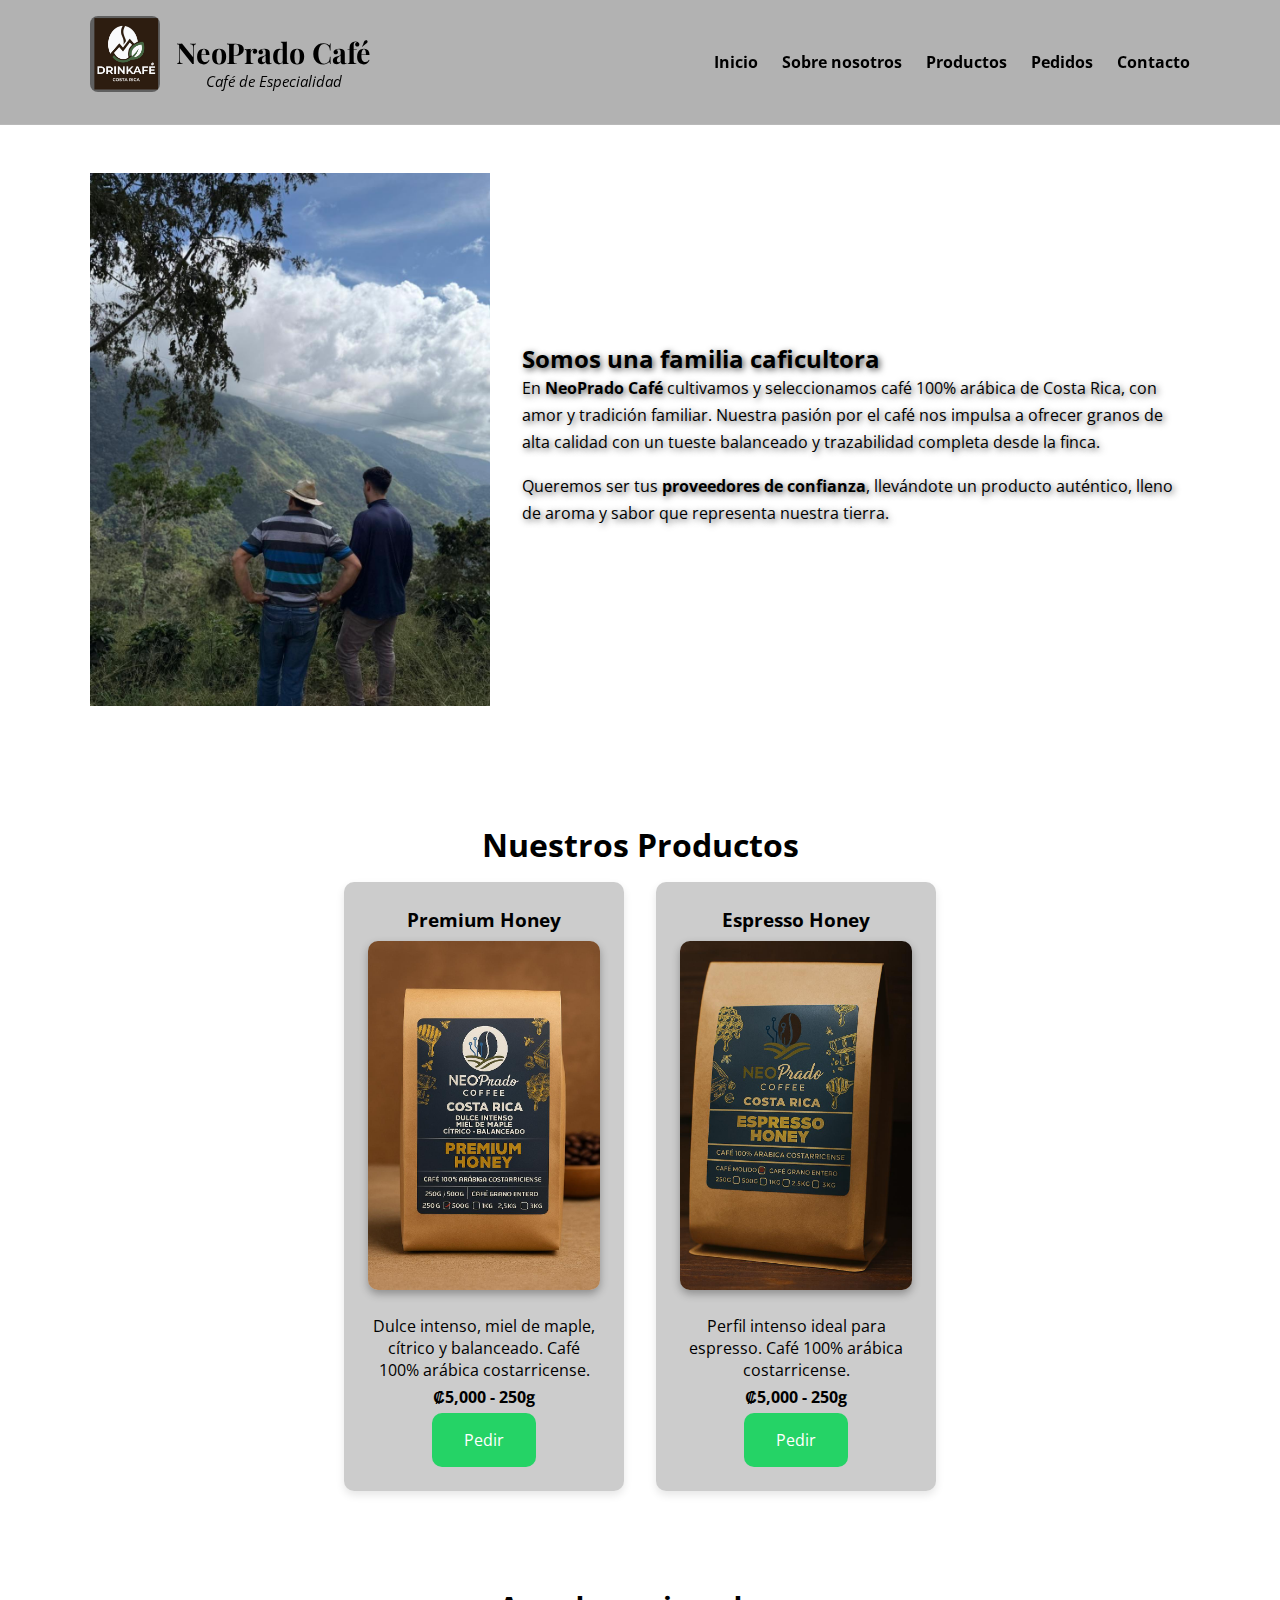
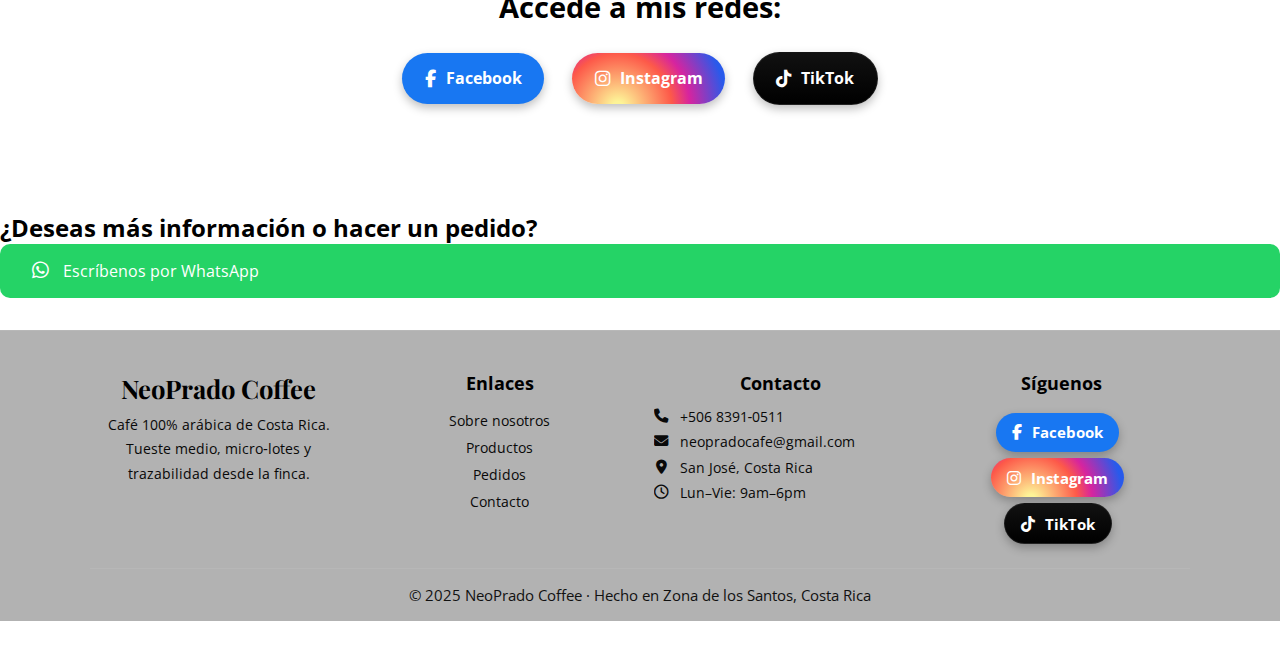
<file: index.html>
<!DOCTYPE html>
<html lang="es">
<head>
  <meta charset="UTF-8">
  <meta name="viewport" content="width=device-width, initial-scale=1">
  <title>NeoPrado Café</title>
  <link rel="stylesheet" href="./styles/style.css">
  <!-- Iconos de redes sociales -->
  <link rel="stylesheet" href="https://cdnjs.cloudflare.com/ajax/libs/font-awesome/6.4.0/css/all.min.css">
</head>
<script>
  window.addEventListener('scroll', function() {
    const header = document.querySelector('.site-header');
    if (window.scrollY > 50) {
      header.classList.add('scrolled');
    } else {
      header.classList.remove('scrolled');
    }
  });
</script>


<body>

<header class="site-header">
  <div class="header-container">
    <!-- Logo y marca -->
    <div class="header-logo">
      <img src="./assets/logo.jpg" alt="Logo NeoPrado Café" class="logo">
      <div class="header-text">
        <h1>NeoPrado Café</h1>
        <p class="slogan">Café de Especialidad</p>
      </div>
    </div>

    <!-- Menú de navegación -->
    <nav class="header-nav">
      <ul>
        <li><a href="index.html">Inicio</a></li>
       <li><a href="./styles/about.html">Sobre nosotros</a></li>
        <li><a href="./styles/products.html">Productos</a></li>
        <li><a href="#whatsapp">Pedidos</a></li>
        <li><a href="#contacto">Contacto</a></li>
      </ul>
    </nav>
  </div>
</header>

<section class="hero">
  <div class="hero-container">
    <!-- Imagen -->
    <div class="hero-img">
      <img src="./assets/imagen-inicio.jpg" alt="NeoPrado Café - Inicio">
    </div>

    <!-- Texto -->
    <div class="hero-text">
      <h2>Somos una familia caficultora</h2>
      <p>
        En <strong>NeoPrado Café</strong> cultivamos y seleccionamos café 100% arábica de Costa Rica, 
        con amor y tradición familiar. Nuestra pasión por el café nos impulsa a ofrecer 
        granos de alta calidad con un tueste balanceado y trazabilidad completa desde la finca.
      </p>
      <p>
        Queremos ser tus <strong>proveedores de confianza</strong>, llevándote un producto auténtico, 
        lleno de aroma y sabor que representa nuestra tierra.
      </p>
    </div>
  </div>
</section>

<!-- SECCIÓN DE PRODUCTOS CON IMÁGENES -->
<section class="products" id="products">
  <h2>Nuestros Productos</h2>

  <div class="product-list">
    <article class="product">
      <h3>Premium Honey</h3>
      <img src="./assets/imag1.jpg" alt="Café Premium Honey" class="product-img">
      <p>Dulce intenso, miel de maple, cítrico y balanceado. Café 100% arábica costarricense.</p>
      <p><strong>₡5,000 - 250g</strong></p>
      <a href="https://wa.me/50683910511?text=Quiero%20comprar%20Premium%20Honey%20250g" class="whatsapp-btn">Pedir</a>
    </article>

    <article class="product">
      <h3>Espresso Honey</h3>
      <img src="./assets/imag2.jpg" alt="Café Espresso Honey" class="product-img">
      <p>Perfil intenso ideal para espresso. Café 100% arábica costarricense.</p>
      <p><strong>₡5,000 - 250g</strong></p>
      <a href="https://wa.me/50683910511?text=Quiero%20comprar%20Espresso%20Honey%20250g" class="whatsapp-btn">Pedir</a>
    </article>
  </div>
</section>


<!-- En tu <head> añade este link para los iconos -->
<link rel="stylesheet" href="https://cdnjs.cloudflare.com/ajax/libs/font-awesome/6.5.0/css/all.min.css">

<div class="presentacion__enlaces">
    <h2 class="presentacion__enlaces_subtitulo">Accede a mis redes:</h2>
    <a class="presentacion__enlaces__link is-facebook" href="https://www.facebook.com/Neoprado_Coffee" target="_blank">
        <i class="fab fa-facebook-f"></i> Facebook
    </a>
    <a class="presentacion__enlaces__link is-instagram" href="https://www.instagram.com/neopradocoffee" target="_blank">
        <i class="fab fa-instagram"></i> Instagram
    </a>
    <a class="presentacion__enlaces__link is-tiktok" href="https://www.tiktok.com/@neopradocaf" target="_blank">
        <i class="fab fa-tiktok"></i> TikTok
    </a>
</div>


    <!-- BOTÓN WHATSAPP -->
    <section class="whatsapp" id="whatsapp"></section>
      <h2>¿Deseas más información o hacer un pedido?</h2>
      <a href="https://wa.me/50683910511" target="_blank" class="whatsapp-btn">
        <i class="fab fa-whatsapp"></i> Escríbenos por WhatsApp
      </a>
    </section>
  </main>

</body>
<footer class="site-footer">
  <div class="footer-grid">
    <!-- Marca -->
    <div class="footer-col">
      <h3 class="footer-title">NeoPrado Coffee</h3>
      <p>Café 100% arábica de Costa Rica. Tueste medio, micro‑lotes y trazabilidad desde la finca.</p>
    </div>

<!-- Enlaces rápidos (INDEX.HTML en la raíz) -->
<div class="footer-col">
  <h4 class="footer-title-sm">Enlaces</h4>
  <ul class="footer-links">
    <li><a class="footer-link" href="styles/about.html">Sobre nosotros</a></li>
    <li><a class="footer-link" href="#products">Productos</a></li>
    <li><a class="footer-link" href="#whatsapp">Pedidos</a></li>
    <li><a class="footer-link" href="#contacto">Contacto</a></li>
  </ul>
</div>


    <!-- Contacto -->
    <div class="footer-col" id="contacto">
      <h4 class="footer-title-sm">Contacto</h4>
      <ul class="footer-contact">
        <li><i class="fa-solid fa-phone"></i> +506 8391‑0511</li>
        <li><i class="fa-solid fa-envelope"></i> neopradocafe@gmail.com</li>
        <li><i class="fa-solid fa-location-dot"></i> San José, Costa Rica</li>
        <li><i class="fa-regular fa-clock"></i> Lun–Vie: 9am–6pm</li>
      </ul>
    </div>

    <!-- Redes -->
    <div class="footer-col">
      <h4 class="footer-title-sm">Síguenos</h4>
      <div class="footer-social">
        <a class="presentacion__enlaces__link is-facebook" href="https://www.facebook.com/NeopradoCoffee" target="_blank">
          <i class="fab fa-facebook-f"></i> Facebook
        </a>
        <a class="presentacion__enlaces__link is-instagram" href="https://www.instagram.com/neopradocoffee" target="_blank">
          <i class="fab fa-instagram"></i> Instagram
        </a>
        <a class="presentacion__enlaces__link is-tiktok" href="https://www.tiktok.com/@neopradocaf%C3%A9" target="_blank">
          <i class="fab fa-tiktok"></i> TikTok
        </a>
      </div>
    </div>
  </div>

  <div class="footer-bottom">
    <span>© 2025 NeoPrado Coffee · Hecho en Zona de los Santos, Costa Rica</span>
  </div>
</footer>
</html>
</file>
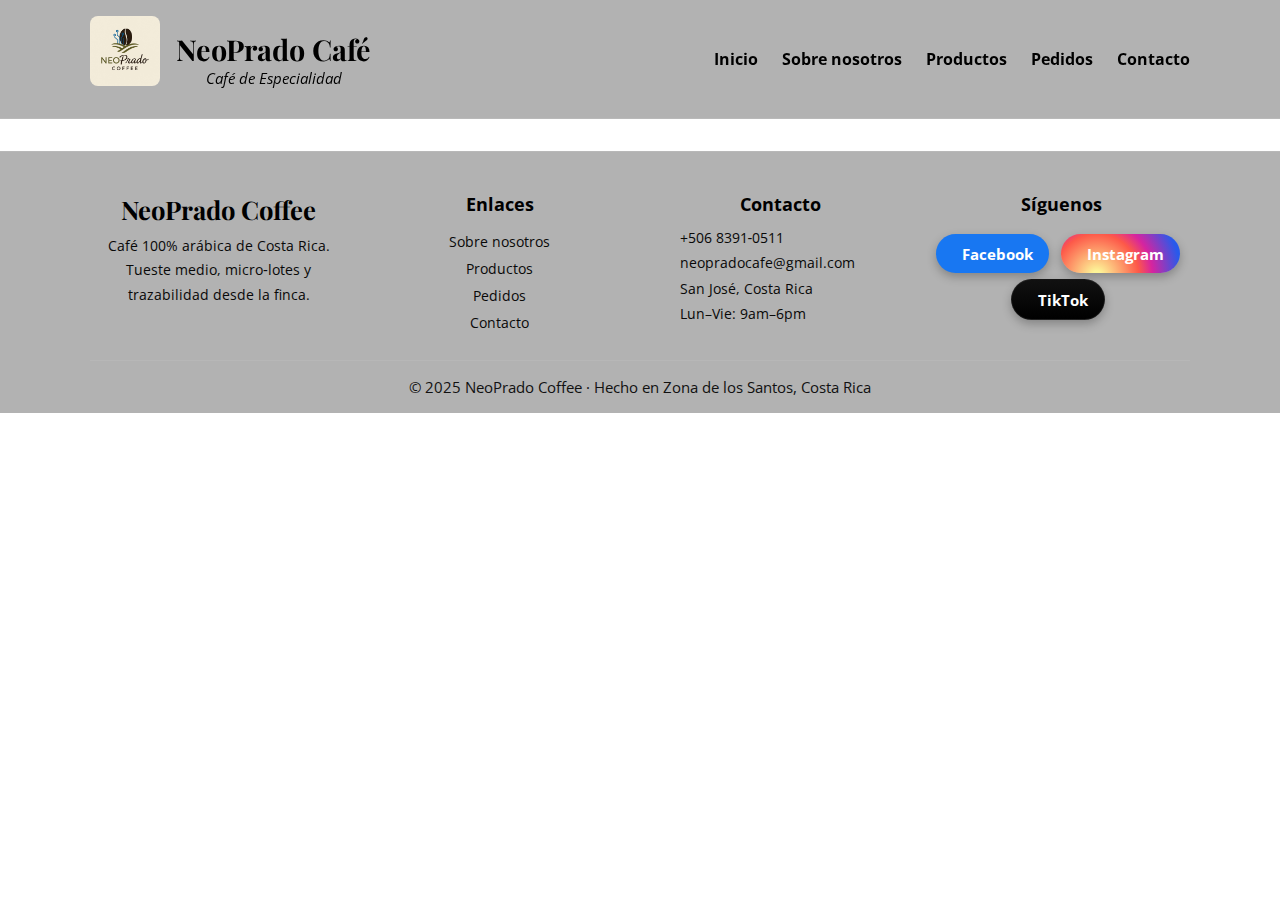
<file: about.html>
<!DOCTYPE html>
<html lang="es-mx">
<head>
    <meta charset="UTF-8">
    <meta name="viewport" content="width=device-width, initial-scale=1.0">
    <title>Sobre nosotros</title>
  <link rel="stylesheet" href="./styles/style.css"> 
</head>
<body>
    <header class="site-header">
  <div class="header-container">
    <!-- Logo y marca -->
    <div class="header-logo">
      <img src="logo.jpg" alt="Logo NeoPrado Café" class="logo">
      <div class="header-text">
        <h1>NeoPrado Café</h1>
        <p class="slogan">Café de Especialidad</p>
      </div>
    </div>

    <!-- Menú de navegación -->
    <nav class="header-nav">
      <ul>
        <li><a href="index.html">Inicio</a></li>
       <li><a href="./styles/about.html">Sobre nosotros</a></li>
        <li><a href="#products">Productos</a></li>
        <li><a href="#whatsapp">Pedidos</a></li>
        <li><a href="#contacto">Contacto</a></li>
      </ul>
    </nav>
  </div>
</header>
    
</body>
<footer class="site-footer">
  <div class="footer-grid">
    <!-- Marca -->
    <div class="footer-col">
      <h3 class="footer-title">NeoPrado Coffee</h3>
      <p>Café 100% arábica de Costa Rica. Tueste medio, micro‑lotes y trazabilidad desde la finca.</p>
    </div>

    <!-- Enlaces rápidos -->
    <div class="footer-col">
      <h4 class="footer-title-sm">Enlaces</h4>
      <ul class="footer-links">
        <li><a class="footer-link" href="#about">Sobre nosotros</a></li>
        <li><a class="footer-link" href="#products">Productos</a></li>
        <li><a class="footer-link" href="#whatsapp">Pedidos</a></li>
        <li><a class="footer-link" href="#contacto">Contacto</a></li>
      </ul>
    </div>

    <!-- Contacto -->
    <div class="footer-col" id="contacto">
      <h4 class="footer-title-sm">Contacto</h4>
      <ul class="footer-contact">
        <li><i class="fa-solid fa-phone"></i> +506 8391‑0511</li>
        <li><i class="fa-solid fa-envelope"></i> neopradocafe@gmail.com</li>
        <li><i class="fa-solid fa-location-dot"></i> San José, Costa Rica</li>
        <li><i class="fa-regular fa-clock"></i> Lun–Vie: 9am–6pm</li>
      </ul>
    </div>

    <!-- Redes -->
    <div class="footer-col">
      <h4 class="footer-title-sm">Síguenos</h4>
      <div class="footer-social">
        <a class="presentacion__enlaces__link is-facebook" href="https://www.facebook.com/NeopradoCoffee" target="_blank">
          <i class="fab fa-facebook-f"></i> Facebook
        </a>
        <a class="presentacion__enlaces__link is-instagram" href="https://www.instagram.com/neopradocoffee" target="_blank">
          <i class="fab fa-instagram"></i> Instagram
        </a>
        <a class="presentacion__enlaces__link is-tiktok" href="https://www.tiktok.com/@neopradocaf%C3%A9" target="_blank">
          <i class="fab fa-tiktok"></i> TikTok
        </a>
      </div>
    </div>
  </div>

  <div class="footer-bottom">
    <span>© 2025 NeoPrado Coffee · Hecho en Zona de los Santos, Costa Rica</span>
  </div>
</footer>
</html>
</file>
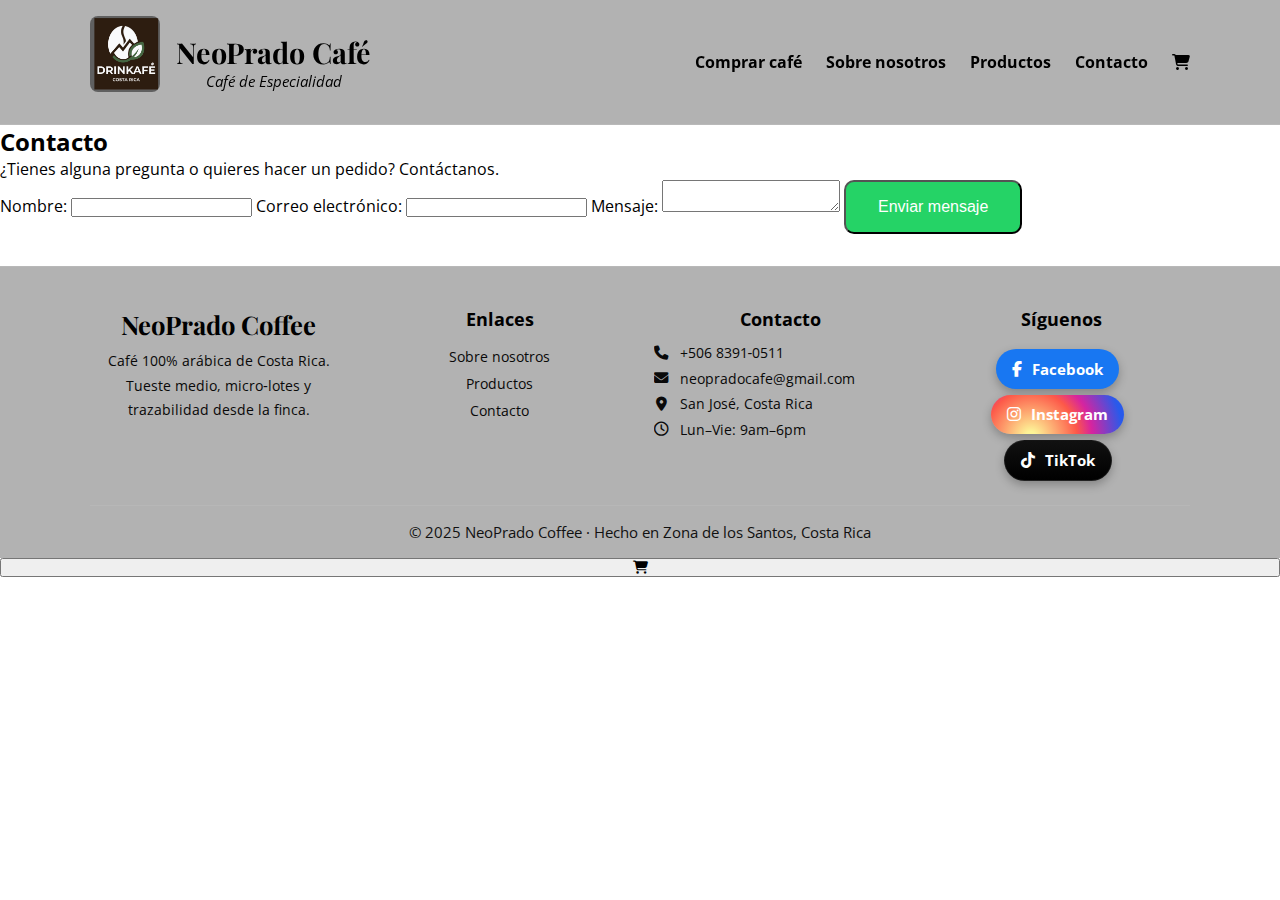
<file: contacto.html>
<!DOCTYPE html>
<html lang="es-mx">
<head>
    <meta charset="UTF-8">
    <meta name="viewport" content="width=device-width, initial-scale=1.0">
    <title>Contacto</title>
    <link rel="stylesheet" href="./styles/style.css">
    <link rel="stylesheet" href="https://cdnjs.cloudflare.com/ajax/libs/font-awesome/6.4.0/css/all.min.css">
</head>
<body>
    <header class="site-header">
  <div class="header-container">
    <!-- Logo y marca -->
    <div class="header-logo">
      <img src="./assets/logo.jpg" alt="Logo NeoPrado Café" class="logo">
      <div class="header-text">
        <h1>NeoPrado Café</h1>
        <p class="slogan">Café de Especialidad</p>
      </div>
    </div>

    <!-- Menú de navegación -->
   <nav class="header-nav">
   <ul>
    <li><a href="index.html">Comprar café</a></li>
    <li><a href="./styles/about.html">Sobre nosotros</a></li>
    <li><a href="./styles/products.html">Productos</a></li>
    <li><a href="contacto.html">Contacto</a></li>
    <li><a href="Pedidos.html" aria-label="Carrito de compras"><i class="fas fa-shopping-cart"></i><span class="cart-badge" style="display: none;">0</span></a></li>
  </ul>
</nav>

  </div>
</header>

<section class="contact-form">
  <h2>Contacto</h2>
  <p>¿Tienes alguna pregunta o quieres hacer un pedido? Contáctanos.</p>
  <form action="#" method="post">
    <label for="name">Nombre:</label>
    <input type="text" id="name" name="name" required>
    <label for="email">Correo electrónico:</label>
    <input type="email" id="email" name="email" required>
    <label for="message">Mensaje:</label>
    <textarea id="message" name="message" required></textarea>
    <button type="submit" class="whatsapp-btn">Enviar mensaje</button>
  </form>
</section>

<footer class="site-footer">
  <div class="footer-grid">
    <!-- Marca -->
    <div class="footer-col">
      <h3 class="footer-title">NeoPrado Coffee</h3>
      <p>Café 100% arábica de Costa Rica. Tueste medio, micro‑lotes y trazabilidad desde la finca.</p>
    </div>

    <!-- Enlaces rápidos -->
    <div class="footer-col">
      <h4 class="footer-title-sm">Enlaces</h4>
      <ul class="footer-links">
        <li><a class="footer-link" href="./styles/about.html">Sobre nosotros</a></li>
        <li><a class="footer-link" href="./styles/products.html">Productos</a></li>
        <li><a class="footer-link" href="contacto.html">Contacto</a></li>
      </ul>
    </div>

    <!-- Contacto -->
    <div class="footer-col" id="contacto">
      <h4 class="footer-title-sm">Contacto</h4>
      <ul class="footer-contact">
        <li><i class="fa-solid fa-phone"></i> +506 8391‑0511</li>
        <li><i class="fa-solid fa-envelope"></i> neopradocafe@gmail.com</li>
        <li><i class="fa-solid fa-location-dot"></i> San José, Costa Rica</li>
        <li><i class="fa-regular fa-clock"></i> Lun–Vie: 9am–6pm</li>
      </ul>
    </div>

    <!-- Redes -->
    <div class="footer-col">
      <h4 class="footer-title-sm">Síguenos</h4>
      <div class="footer-social">
        <a class="presentacion__enlaces__link is-facebook" href="https://www.facebook.com/NeopradoCoffee" target="_blank">
          <i class="fab fa-facebook-f"></i> Facebook
        </a>
        <a class="presentacion__enlaces__link is-instagram" href="https://www.instagram.com/neopradocoffee" target="_blank">
          <i class="fab fa-instagram"></i> Instagram
        </a>
        <a class="presentacion__enlaces__link is-tiktok" href="https://www.tiktok.com/@neopradocaf%C3%A9" target="_blank">
          <i class="fab fa-tiktok"></i> TikTok
        </a>
      </div>
    </div>
  </div>

  <div class="footer-bottom">
    <span>© 2025 NeoPrado Coffee · Hecho en Zona de los Santos, Costa Rica</span>
  </div>
</footer>
<script src="./styles/scripts/products.js"></script>
</body>
</html>
</file>
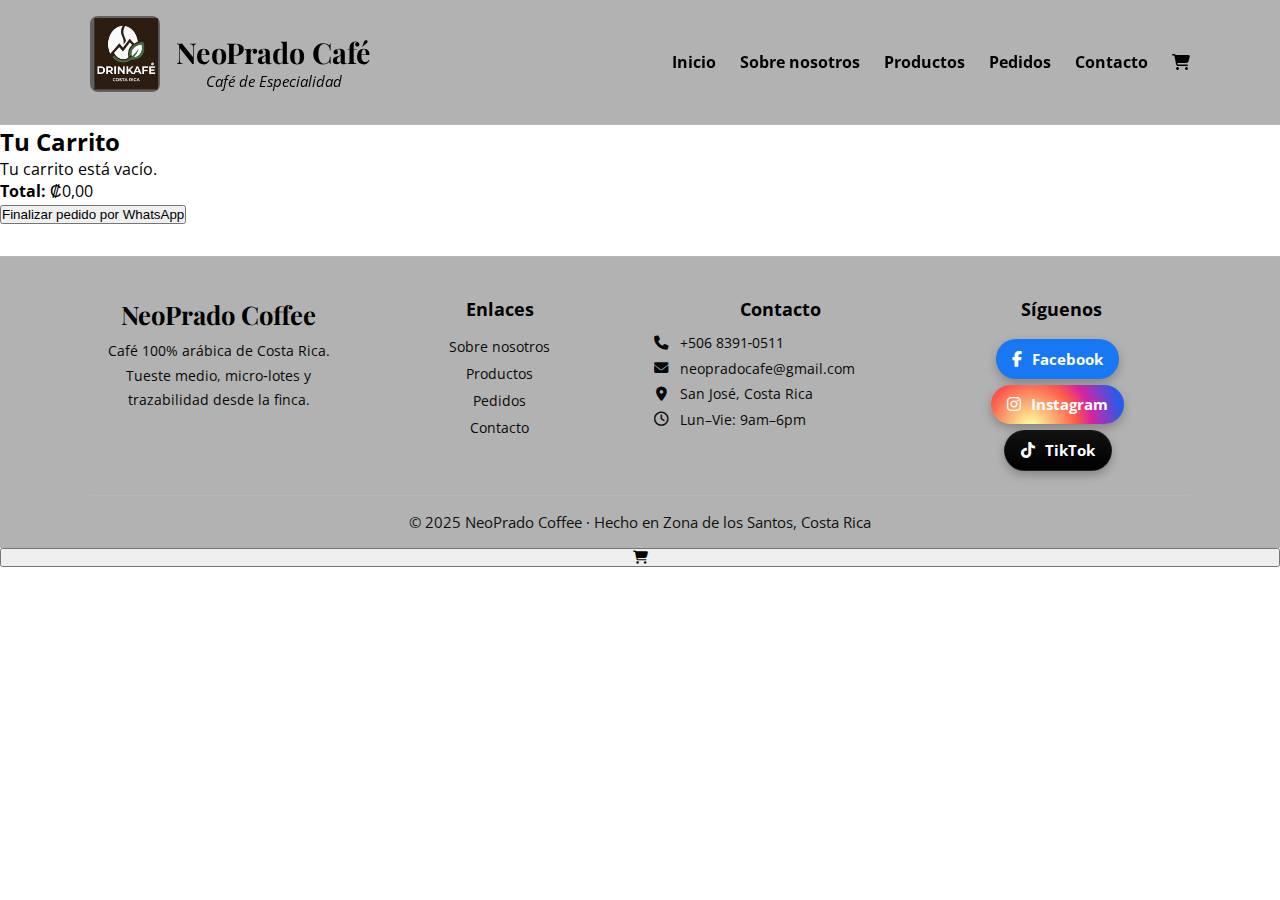
<file: Pedidos.html>
<!DOCTYPE html>
<html lang="es-mx">
<head>
    <meta charset="UTF-8">
    <meta name="viewport" content="width=device-width, initial-scale=1.0">
    <title>Pedidos</title>
    <link rel="stylesheet" href="./styles/style.css">
    <link rel="stylesheet" href="https://cdnjs.cloudflare.com/ajax/libs/font-awesome/6.4.0/css/all.min.css">
</head>
<body>
    <header class="site-header">
  <div class="header-container">
    <!-- Logo y marca -->
    <div class="header-logo">
      <img src="./assets/logo.jpg" alt="Logo NeoPrado Café" class="logo">
      <div class="header-text">
        <h1>NeoPrado Café</h1>
        <p class="slogan">Café de Especialidad</p>
      </div>
    </div>

    <!-- Menú de navegación -->
   <nav class="header-nav">
   <ul>
    <li><a href="index.html">Inicio</a></li>
    <li><a href="./styles/about.html">Sobre nosotros</a></li>
    <li><a href="./styles/products.html">Productos</a></li>
    <li><a href="index.html#whatsapp">Pedidos</a></li>
    <li><a href="contacto.html">Contacto</a></li>
    <li><a href="Pedidos.html" aria-label="Carrito de compras"><i class="fas fa-shopping-cart"></i></a></li>
  </ul>
</nav>

  </div>
</header>

<!-- CARRITO -->
<section id="cart-section" class="cart-container">
  <div id="carritoModal" class="checkout">
    <h2>Tu Carrito</h2>
    <ul id="cartList"></ul>
    <p><strong>Total:</strong> <span id="cartTotal">₡0</span></p>
    <button id="btnCheckout" class="btn-black">Finalizar pedido por WhatsApp</button>
  </div>
</section>

<script src="./styles/scripts/products.js"></script>

<footer class="site-footer">
  <div class="footer-grid">
    <!-- Marca -->
    <div class="footer-col">
      <h3 class="footer-title">NeoPrado Coffee</h3>
      <p>Café 100% arábica de Costa Rica. Tueste medio, micro‑lotes y trazabilidad desde la finca.</p>
    </div>

    <!-- Enlaces rápidos -->
    <div class="footer-col">
      <h4 class="footer-title-sm">Enlaces</h4>
      <ul class="footer-links">
        <li><a class="footer-link" href="./styles/about.html">Sobre nosotros</a></li>
        <li><a class="footer-link" href="./styles/products.html">Productos</a></li>
        <li><a class="footer-link" href="index.html#whatsapp">Pedidos</a></li>
        <li><a class="footer-link" href="contacto.html">Contacto</a></li>
      </ul>
    </div>

    <!-- Contacto -->
    <div class="footer-col" id="contacto">
      <h4 class="footer-title-sm">Contacto</h4>
      <ul class="footer-contact">
        <li><i class="fa-solid fa-phone"></i> +506 8391‑0511</li>
        <li><i class="fa-solid fa-envelope"></i> neopradocafe@gmail.com</li>
        <li><i class="fa-solid fa-location-dot"></i> San José, Costa Rica</li>
        <li><i class="fa-regular fa-clock"></i> Lun–Vie: 9am–6pm</li>
      </ul>
    </div>

    <!-- Redes -->
    <div class="footer-col">
      <h4 class="footer-title-sm">Síguenos</h4>
      <div class="footer-social">
        <a class="presentacion__enlaces__link is-facebook" href="https://www.facebook.com/NeopradoCoffee" target="_blank">
          <i class="fab fa-facebook-f"></i> Facebook
        </a>
        <a class="presentacion__enlaces__link is-instagram" href="https://www.instagram.com/neopradocoffee" target="_blank">
          <i class="fab fa-instagram"></i> Instagram
        </a>
        <a class="presentacion__enlaces__link is-tiktok" href="https://www.tiktok.com/@neopradocaf%C3%A9" target="_blank">
          <i class="fab fa-tiktok"></i> TikTok
        </a>
      </div>
    </div>
  </div>

  <div class="footer-bottom">
    <span>© 2025 NeoPrado Coffee · Hecho en Zona de los Santos, Costa Rica</span>
  </div>
</footer>
</body>
</html>
</file>
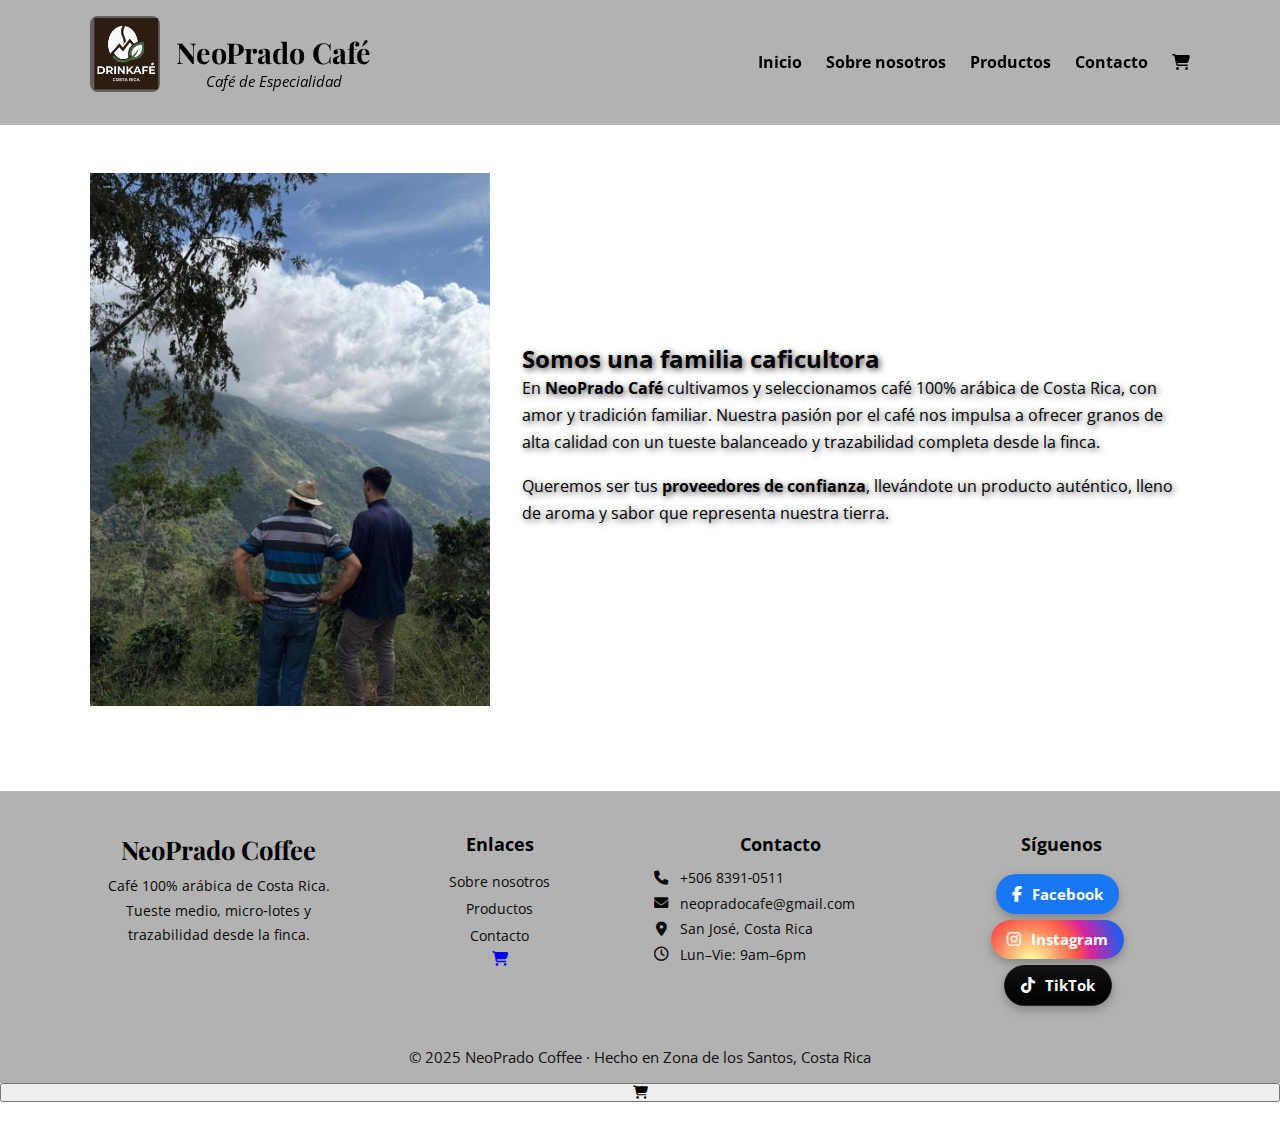
<file: styles/about.html>
<!DOCTYPE html>
<html lang="es-mx">
<head>
    <meta charset="UTF-8">
    <meta name="viewport" content="width=device-width, initial-scale=1.0">
    <title>Sobre nosotros</title>
    <link rel="stylesheet" href="style.css">
  <link rel="stylesheet" href="https://cdnjs.cloudflare.com/ajax/libs/font-awesome/6.4.0/css/all.min.css">
</head>
<body>
    <header class="site-header">
  <div class="header-container">
    <!-- Logo y marca -->
    <div class="header-logo">
      <img src="../assets/logo.jpg" alt="Logo NeoPrado Café" class="logo">
      <div class="header-text">
        <h1>NeoPrado Café</h1>
        <p class="slogan">Café de Especialidad</p>
      </div>
    </div>

    <!-- Menú de navegación -->
   <nav class="header-nav">
   <ul>
    <li><a href="../index.html">Inicio</a></li>
    <li><a href="about.html">Sobre nosotros</a></li>
    <li><a href="products.html">Productos</a></li>
    <li><a href="../index.html#contacto">Contacto</a></li>
    <li><a href="../Pedidos.html" aria-label="Carrito de compras"><i class="fas fa-shopping-cart"></i><span class="cart-badge" style="display: none;">0</span></a></li>
  </ul>
</nav>

  </div>
</header>

  <section class="hero">
  <div class="hero-container">
    <!-- Imagen -->
    <div class="hero-img">
      <img src="../assets/imagen-inicio.jpg" alt="NeoPrado Café - Inicio">
    </div>

    <!-- Texto -->
    <div class="hero-text">
      <h2>Somos una familia caficultora</h2>
      <p>
        En <strong>NeoPrado Café</strong> cultivamos y seleccionamos café 100% arábica de Costa Rica, 
        con amor y tradición familiar. Nuestra pasión por el café nos impulsa a ofrecer 
        granos de alta calidad con un tueste balanceado y trazabilidad completa desde la finca.
      </p>
      <p>
        Queremos ser tus <strong>proveedores de confianza</strong>, llevándote un producto auténtico, 
        lleno de aroma y sabor que representa nuestra tierra.
      </p>
    </div>
  </div>
</section>
    
<script src="../styles/scripts/products.js"></script>
</body>
<footer class="site-footer">
  <div class="footer-grid">
    <!-- Marca -->
    <div class="footer-col">
      <h3 class="footer-title">NeoPrado Coffee</h3>
      <p>Café 100% arábica de Costa Rica. Tueste medio, micro‑lotes y trazabilidad desde la finca.</p>
    </div>

    <!-- Enlaces rápidos -->
    <div class="footer-col">
      <h4 class="footer-title-sm">Enlaces</h4>
      <ul class="footer-links">
        <li><a class="footer-link" href="#about">Sobre nosotros</a></li>
        <li><a class="footer-link" href="#products">Productos</a></li>
        <li><a class="footer-link" href="#contacto">Contacto</a></li>
         <li><a href="../Pedidos.html" aria-label="Carrito de compras"><i class="fas fa-shopping-cart"></i><span class="cart-badge" style="display: none;">0</span></a></li>
      </ul>
    </div>

    <!-- Contacto -->
    <div class="footer-col" id="contacto">
      <h4 class="footer-title-sm">Contacto</h4>
      <ul class="footer-contact">
        <li><i class="fa-solid fa-phone"></i> +506 8391‑0511</li>
        <li><i class="fa-solid fa-envelope"></i> neopradocafe@gmail.com</li>
        <li><i class="fa-solid fa-location-dot"></i> San José, Costa Rica</li>
        <li><i class="fa-regular fa-clock"></i> Lun–Vie: 9am–6pm</li>
      </ul>
    </div>

    <!-- Redes -->
    <div class="footer-col">
      <h4 class="footer-title-sm">Síguenos</h4>
      <div class="footer-social">
        <a class="presentacion__enlaces__link is-facebook" href="https://www.facebook.com/NeopradoCoffee" target="_blank">
          <i class="fab fa-facebook-f"></i> Facebook
        </a>
        <a class="presentacion__enlaces__link is-instagram" href="https://www.instagram.com/neopradocoffee" target="_blank">
          <i class="fab fa-instagram"></i> Instagram
        </a>
        <a class="presentacion__enlaces__link is-tiktok" href="https://www.tiktok.com/@neopradocaf%C3%A9" target="_blank">
          <i class="fab fa-tiktok"></i> TikTok
        </a>
      </div>
    </div>
  </div>

  <div class="footer-bottom">
    <span>© 2025 NeoPrado Coffee · Hecho en Zona de los Santos, Costa Rica</span>
  </div>
</footer>
</html>
</file>
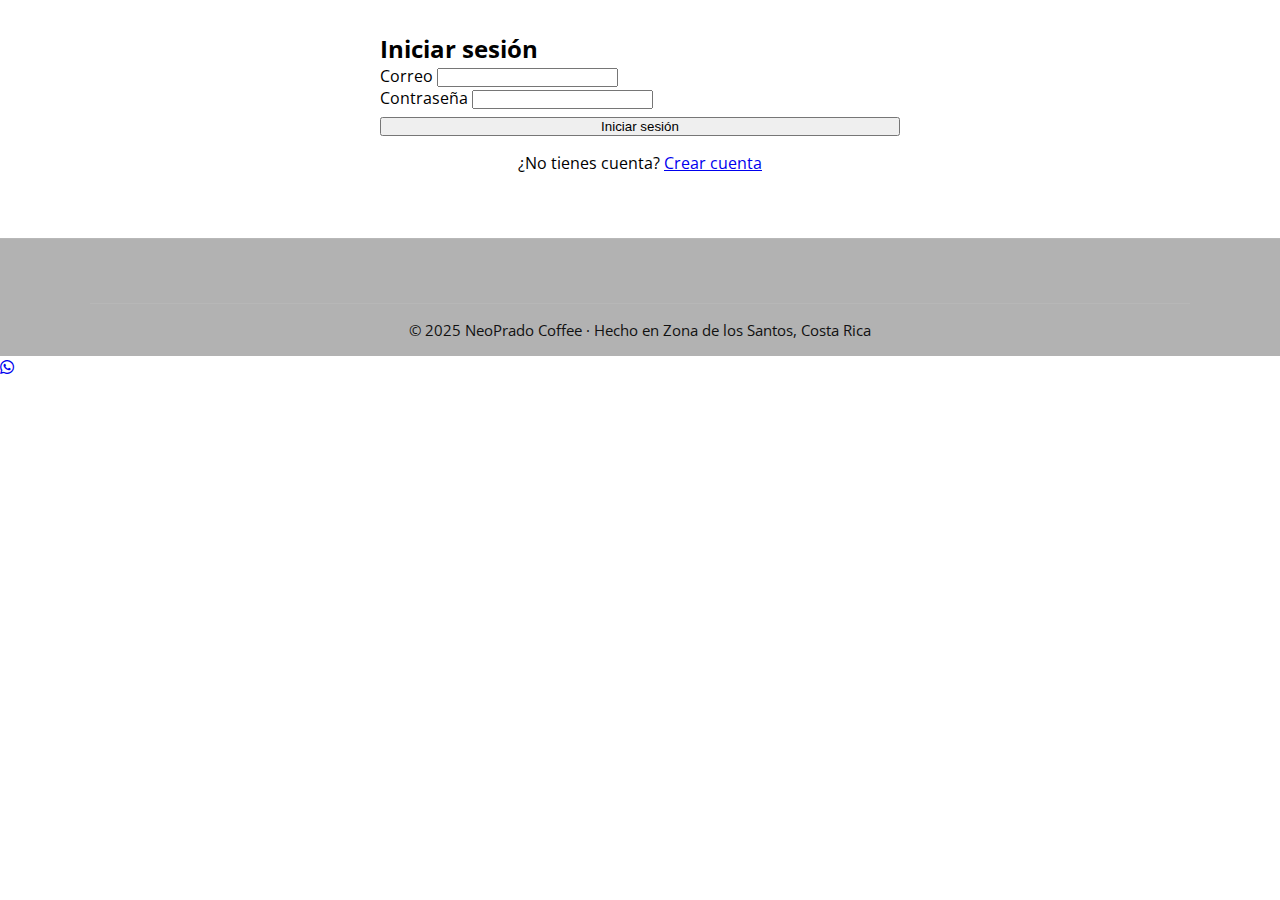
<file: styles/login.html>
<!DOCTYPE html>
<html lang="es">
<head>
  <meta charset="UTF-8" />
  <meta name="viewport" content="width=device-width, initial-scale=1.0" />
  <title>Iniciar sesión - NeoPrado Café</title>
  <link rel="stylesheet" href="style.css" />
  <link rel="stylesheet" href="https://cdnjs.cloudflare.com/ajax/libs/font-awesome/6.4.0/css/all.min.css" />
</head>
<body>
  <div id="main-nav"></div>

  <main class="shop-container">
    <div class="checkout" style="max-width: 520px; margin: 2rem auto;">
      <h2>Iniciar sesión</h2>
      <form id="loginForm">
        <div class="form-group">
          <label for="loginCorreo">Correo</label>
          <input type="email" id="loginCorreo" name="correo" required />
        </div>
        <div class="form-group">
          <label for="loginPassword">Contraseña</label>
          <input type="password" id="loginPassword" name="password" required />
        </div>
        <button type="submit" class="btn btn-primary" style="width:100%; margin-top: .5rem;">Iniciar sesión</button>
        <div id="loginMsg" class="form-msg" aria-live="polite"></div>
      </form>
      <p style="margin-top:1rem; text-align:center;">¿No tienes cuenta? <a href="register.html">Crear cuenta</a></p>
    </div>
  </main>

  <footer class="site-footer">
    <div class="footer-bottom">
      <span>© 2025 NeoPrado Coffee · Hecho en Zona de los Santos, Costa Rica</span>
    </div>
  </footer>

  <script src="scripts/main.js" defer></script>
  <script src="scripts/auth.js" defer></script>
</body>
</html>
</file>
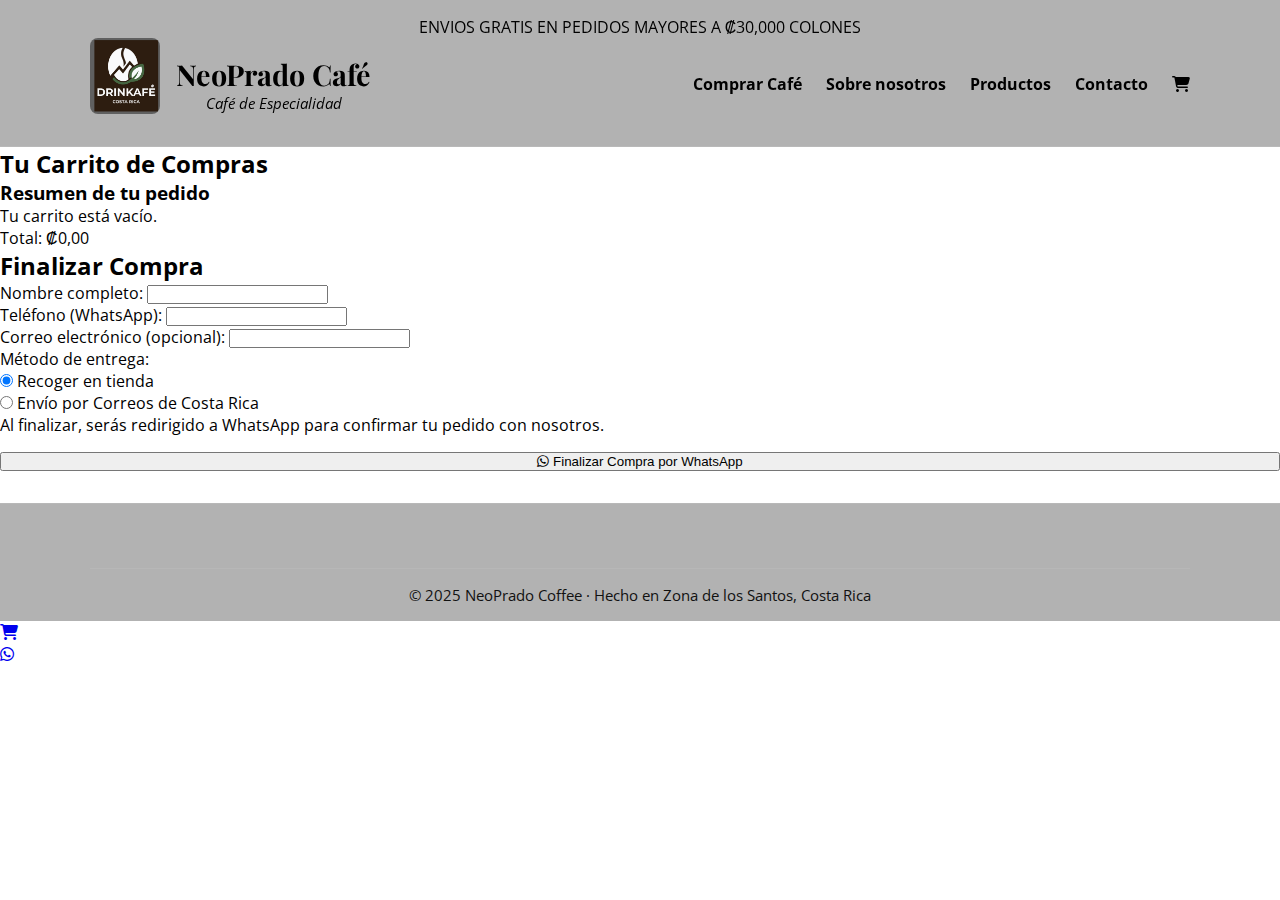
<file: styles/Pedidos.html>
<!DOCTYPE html>
<html lang="es">
<head>
  <meta charset="UTF-8">
  <meta name="viewport" content="width=device-width, initial-scale=1.0">
  <title>Carrito de Compras - NeoPrado Café</title>
  <link rel="stylesheet" href="style.css">
  <!-- Iconos de redes sociales -->
  <link rel="stylesheet" href="https://cdnjs.cloudflare.com/ajax/libs/font-awesome/6.4.0/css/all.min.css">
</head>
<body>

  <!-- Header (copiado de index.html para consistencia) -->
  <header class="site-header">
    <div class="top-banner">ENVIOS GRATIS EN PEDIDOS MAYORES A ₡30,000 COLONES</div>
    <div class="header-container">
      <div class="header-logo">
        <img src="../assets/logo.jpg" alt="Logo NeoPrado Café" class="logo">
        <div class="header-text">
          <h1>NeoPrado Café</h1>
          <p class="slogan">Café de Especialidad</p>
        </div>
      </div>
      <nav class="header-nav">
        <ul>
          <li><a href="../index.html">Comprar Café</a></li>
          <li><a href="about.html">Sobre nosotros</a></li>
          <li><a href="products.html">Productos</a></li>
          <li><a href="contacto.html">Contacto</a></li>
          <li><a href="Pedidos.html" class="active" aria-label="Carrito de compras"><i class="fas fa-shopping-cart"></i><span class="cart-badge" style="display: none;">0</span></a></li>
        </ul>
      </nav>
    </div>
  </header>

  <main class="shop-container">
    <h2 class="shop-title">Tu Carrito de Compras</h2>
    
    <div class="cart">
      <h3>Resumen de tu pedido</h3>
      <ul id="cartList">
        <!-- Los productos del carrito se insertarán aquí por JS -->
        <li>Tu carrito está vacío.</li>
      </ul>
      <div class="totals">
        <span>Total:</span>
        <span id="cartTotal">₡0</span>
      </div>
    </div>

    <div class="checkout">
        <h2>Finalizar Compra</h2>
        <form id="checkoutForm">
          <div class="form-group">
            <label for="nombre">Nombre completo:</label>
            <input type="text" id="nombre" name="nombre" required>
          </div>
          <div class="form-group">
            <label for="telefono">Teléfono (WhatsApp):</label>
            <input type="tel" id="telefono" name="telefono" required>
          </div>
          <div class="form-group">
            <label for="email">Correo electrónico (opcional):</label>
            <input type="email" id="email" name="email">
          </div>
          <div class="form-group">
            <label>Método de entrega:</label>
            <div class="radio-group">
              <input type="radio" id="recoger" name="entrega" value="Recoger en tienda" checked>
              <label for="recoger">Recoger en tienda</label>
            </div>
            <div class="radio-group">
              <input type="radio" id="envio" name="entrega" value="Envío por Correos de Costa Rica">
              <label for="envio">Envío por Correos de Costa Rica</label>
            </div>
          </div>

          <!-- Campos de dirección (solo si Envío por Correos) -->
          <div id="shippingFields" class="shipping-fields" style="display:none; margin-top: 0.75rem;">
            <div class="form-group">
              <label for="provincia">Provincia:</label>
              <input type="text" id="provincia" name="provincia" placeholder="Provincia">
            </div>
            <div class="form-group">
              <label for="canton">Cantón:</label>
              <input type="text" id="canton" name="canton" placeholder="Cantón">
            </div>
            <div class="form-group">
              <label for="distrito">Distrito:</label>
              <input type="text" id="distrito" name="distrito" placeholder="Distrito">
            </div>
            <div class="form-group">
              <label for="direccion">Dirección exacta:</label>
              <input type="text" id="direccion" name="direccion" placeholder="Señas exactas, referencias, etc.">
            </div>
          </div>
        </form>
        <p>Al finalizar, serás redirigido a WhatsApp para confirmar tu pedido con nosotros.</p>
        <button id="btnCheckout" class="btn btn-primary" style="width:100%; margin-top: 1rem;">
            <i class="fab fa-whatsapp"></i> Finalizar Compra por WhatsApp
        </button>
    </div>
  </main>

  <!-- Footer (simplificado para la página de pedidos) -->
  <footer class="site-footer">
    <div class="footer-bottom">
      <span>© 2025 NeoPrado Coffee · Hecho en Zona de los Santos, Costa Rica</span>
    </div>
  </footer>

  <!-- Scripts -->
  <script src="scripts/main.js" defer></script>
  <script src="scripts/products.js" defer></script>

<a href="Pedidos.html" class="floating-cart" aria-label="Abrir carrito">
  <i class="fas fa-shopping-cart"></i>
  <span class="cart-badge" style="display: none;">0</span>
</a>
</body>
</html>
</file>
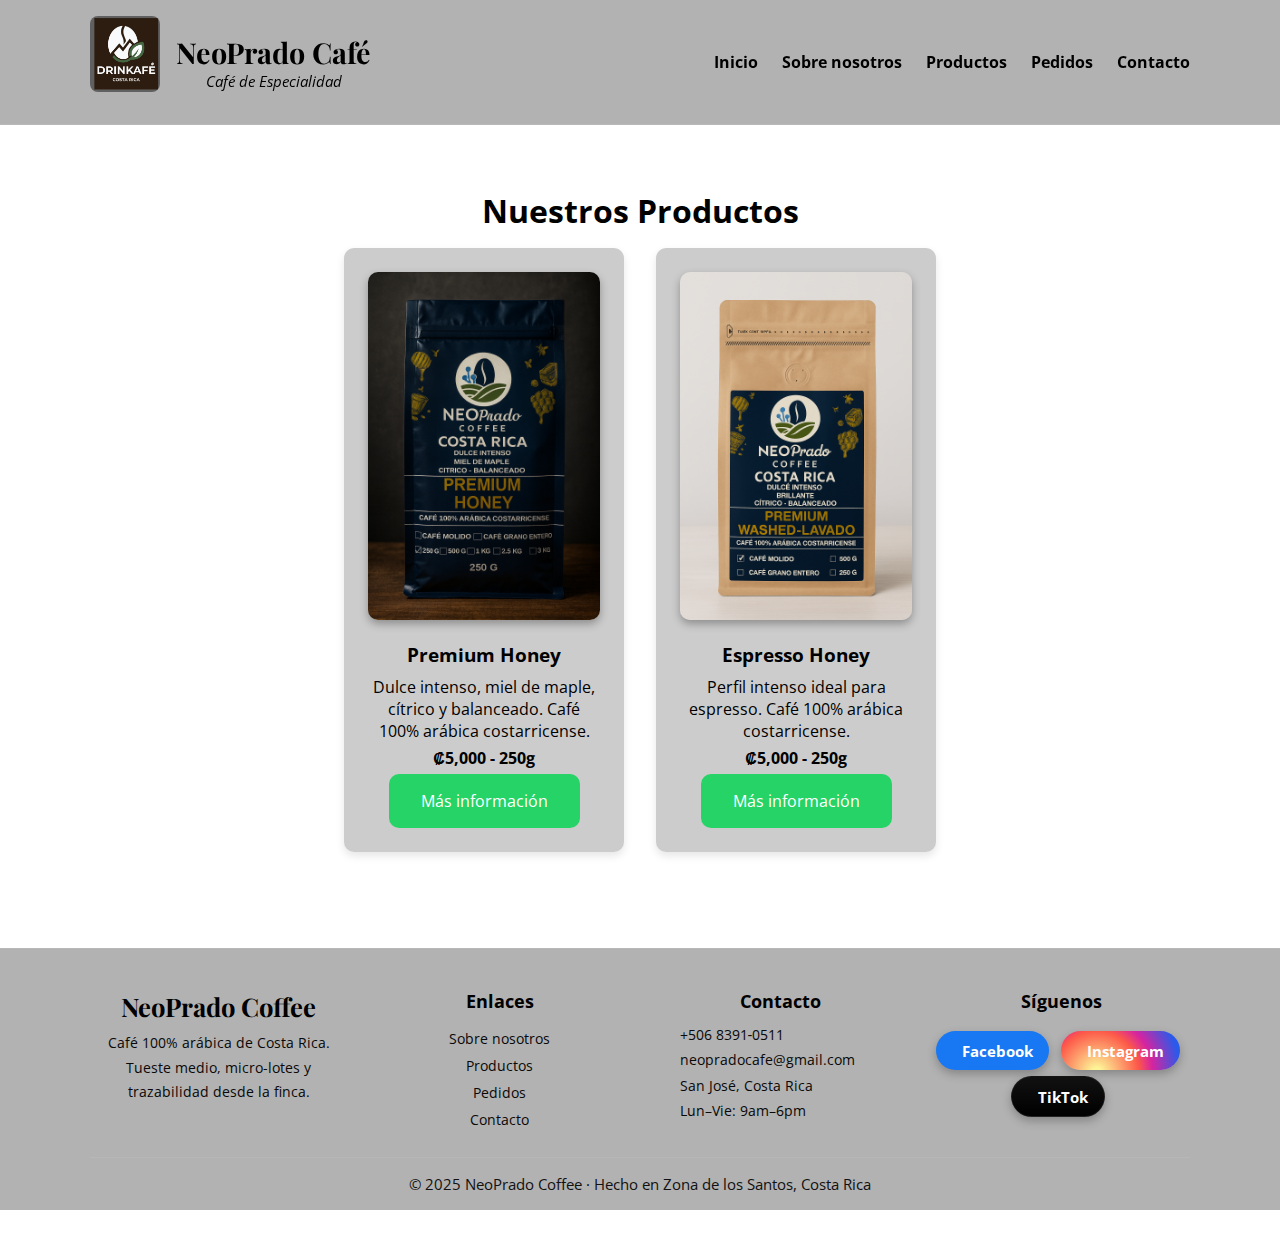
<file: styles/products.html>
<!DOCTYPE html>
<html lang="es-mx">
<head>
    <link rel="stylesheet" href="../styles/style.css">
    <meta charset="UTF-8">
    <meta name="viewport" content="width=device-width, initial-scale=1.0">
    <title>productos</title>
</head>
<body>
    <header class="site-header">
  <div class="header-container">

    <!-- Logo y marca -->
    <div class="header-logo">
      <img src="../assets/logo.jpg" alt="Logo NeoPrado Café" class="logo">
      <div class="header-text">
        <h1>NeoPrado Café</h1>
        <p class="slogan">Café de Especialidad</p>
      </div>
    </div>

    <!-- Menú de navegación -->
    <nav class="header-nav">
   <nav class="header-nav">
  <ul>
    <li><a href="../index.html">Inicio</a></li>
    <li><a href="about.html">Sobre nosotros</a></li>
    <li><a href="products.html">Productos</a></li>
    <li><a href="../index.html#whatsapp">Pedidos</a></li>
    <li><a href="../index.html#contacto">Contacto</a></li>
  </ul>
    </nav>

  </div>
</header>


    <!-- SECCIÓN DE PRODUCTOS CON IMÁGENES -->
<section class="products">
  <h2>Nuestros Productos</h2>
  <div class="product-list">

    <div class="product">
      <img src="../assets/honey.png" alt="Café Premium Honey" class="product-img">
      <h3>Premium Honey</h3>
      <p>Dulce intenso, miel de maple, cítrico y balanceado. Café 100% arábica costarricense.</p>
      <p><strong>₡5,000 - 250g</strong></p>
     <a href="./styles/products.html" class="whatsapp-btn">Más información</a>
    </div>

    <div class="product">
      <img src="../assets/lavado.png" alt="Café Espresso Honey" class="product-img">
      <h3>Espresso Honey</h3>
      <p>Perfil intenso ideal para espresso. Café 100% arábica costarricense.</p>
      <p><strong>₡5,000 - 250g</strong></p>
      <a href="./styles/products.html" class="whatsapp-btn">Más información</a>
    </div>

  </div>
</section>

    
</body>
<footer class="site-footer">
  <div class="footer-grid">

    <!-- Marca -->
    <div class="footer-col">
      <h3 class="footer-title">NeoPrado Coffee</h3>
      <p>Café 100% arábica de Costa Rica. Tueste medio, micro-lotes y trazabilidad desde la finca.</p>
    </div>

    <!-- Enlaces rápidos -->
    <div class="footer-col">
      <h4 class="footer-title-sm">Enlaces</h4>
      <ul class="footer-links">
        <li><a class="footer-link" href="../index.html#about">Sobre nosotros</a></li>
        <li><a class="footer-link" href="products.html">Productos</a></li>
        <li><a class="footer-link" href="../index.html#whatsapp">Pedidos</a></li>
        <li><a class="footer-link" href="../index.html#contacto">Contacto</a></li>
      </ul>
    </div>

    <!-- Contacto -->
    <div class="footer-col" id="contacto">
      <h4 class="footer-title-sm">Contacto</h4>
      <ul class="footer-contact">
        <li><i class="fa-solid fa-phone"></i> +506 8391‑0511</li>
        <li><i class="fa-solid fa-envelope"></i> neopradocafe@gmail.com</li>
        <li><i class="fa-solid fa-location-dot"></i> San José, Costa Rica</li>
        <li><i class="fa-regular fa-clock"></i> Lun–Vie: 9am–6pm</li>
      </ul>
    </div>

   <!-- Redes -->
    <div class="footer-col">
      <h4 class="footer-title-sm">Síguenos</h4>
      <div class="footer-social">
        <a class="presentacion__enlaces__link is-facebook" href="https://www.facebook.com/NeopradoCoffee" target="_blank">
          <i class="fab fa-facebook-f"></i> Facebook
        </a>
        <a class="presentacion__enlaces__link is-instagram" href="https://www.instagram.com/neopradocoffee" target="_blank">
          <i class="fab fa-instagram"></i> Instagram
        </a>
        <a class="presentacion__enlaces__link is-tiktok" href="https://www.tiktok.com/@neopradocaf%C3%A9" target="_blank">
          <i class="fab fa-tiktok"></i> TikTok
        </a>
      </div>
    </div>
  </div>

  <div class="footer-bottom">
    <span>© 2025 NeoPrado Coffee · Hecho en Zona de los Santos, Costa Rica</span>
  </div>
</footer>

</html>
</file>
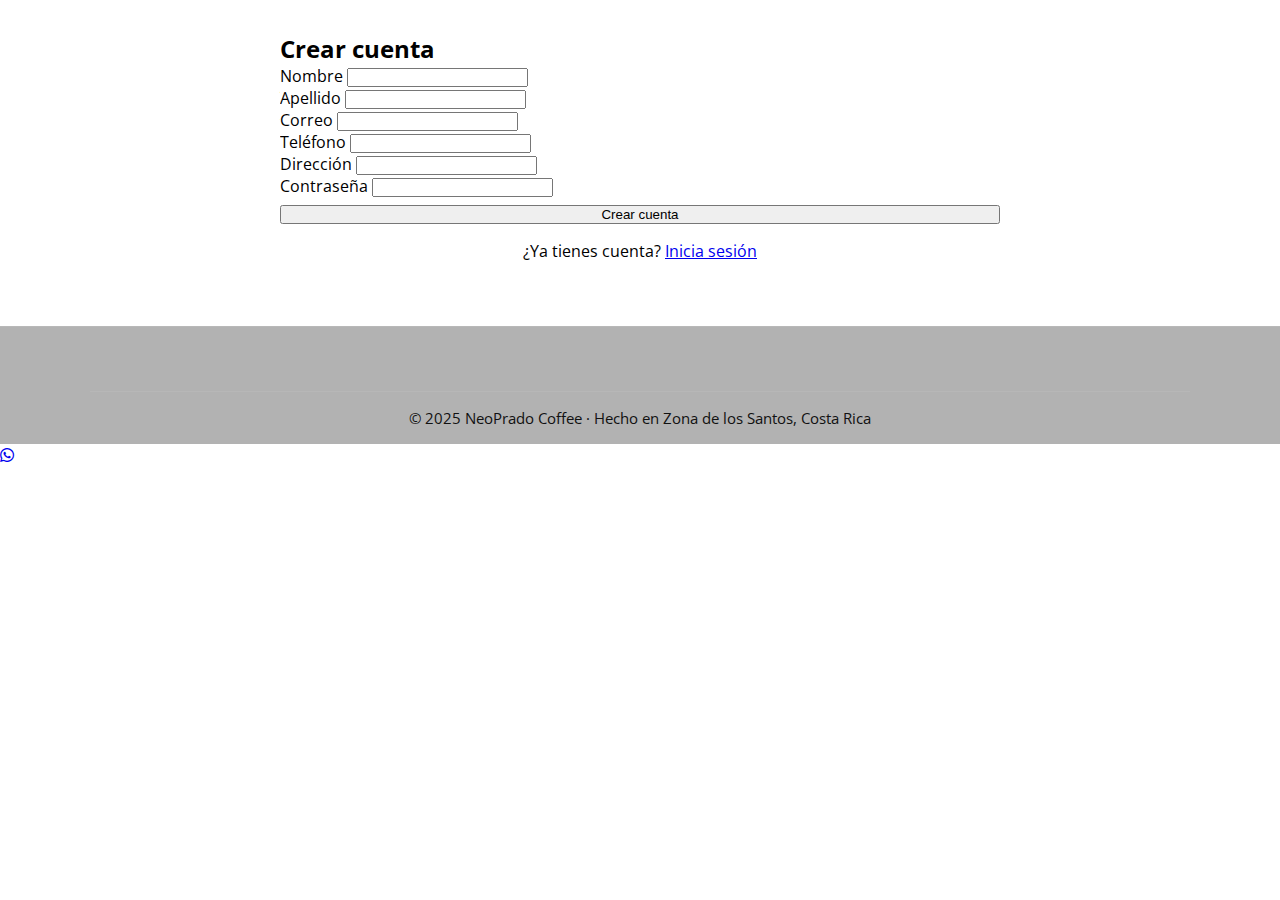
<file: styles/register.html>
<!DOCTYPE html>
<html lang="es">
<head>
  <meta charset="UTF-8" />
  <meta name="viewport" content="width=device-width, initial-scale=1.0" />
  <title>Crear cuenta - NeoPrado Café</title>
  <link rel="stylesheet" href="style.css" />
  <link rel="stylesheet" href="https://cdnjs.cloudflare.com/ajax/libs/font-awesome/6.4.0/css/all.min.css" />
</head>
<body>
  <div id="main-nav"></div>

  <main class="shop-container">
    <div class="checkout" style="max-width: 720px; margin: 2rem auto;">
      <h2>Crear cuenta</h2>
      <form id="registerForm">
        <div class="row">
          <div class="form-group">
            <label for="regNombre">Nombre</label>
            <input type="text" id="regNombre" name="nombre" required />
          </div>
          <div class="form-group">
            <label for="regApellido">Apellido</label>
            <input type="text" id="regApellido" name="apellido" required />
          </div>
        </div>

        <div class="row">
          <div class="form-group">
            <label for="regCorreo">Correo</label>
            <input type="email" id="regCorreo" name="correo" required />
          </div>
          <div class="form-group">
            <label for="regTelefono">Teléfono</label>
            <input type="tel" id="regTelefono" name="telefono" required />
          </div>
        </div>

        <div class="form-group">
          <label for="regDireccion">Dirección</label>
          <input type="text" id="regDireccion" name="direccion" required />
        </div>

        <div class="form-group">
          <label for="regPassword">Contraseña</label>
          <input type="password" id="regPassword" name="password" minlength="6" required />
        </div>

        <button type="submit" class="btn btn-primary" style="width:100%; margin-top: .5rem;">Crear cuenta</button>
        <div id="registerMsg" class="form-msg" aria-live="polite"></div>
      </form>
      <p style="margin-top:1rem; text-align:center;">¿Ya tienes cuenta? <a href="login.html">Inicia sesión</a></p>
    </div>
  </main>

  <footer class="site-footer">
    <div class="footer-bottom">
      <span>© 2025 NeoPrado Coffee · Hecho en Zona de los Santos, Costa Rica</span>
    </div>
  </footer>

  <script src="scripts/main.js" defer></script>
  <script src="scripts/auth.js" defer></script>
</body>
</html>
</file>
<file: styles/style.css>
/* Fuente elegante y limpia cambiar colores en color hunt*/
@import url('https://fonts.googleapis.com/css2?family=Playfair+Display:wght@500&family=Open+Sans&display=swap');

/* Colores principales */
:root {

````css
@import url('https://fonts.googleapis.com/css2?family=Playfair+Display:wght@500&family=Open+Sans&display=swap');

/* Colores principales */
:root {
  --color-fondo: #1A3A5B;      /* Azul del logo */
  --color-secundario: #217A5B; /* Verde del logo */
  --color-claro: #FFFFFF;      /* Blanco */
  --color-hover: #145040;      /* Verde más oscuro para hover */
  --color-botones: #1A3A5B;    /* Azul para botones */
}
* {
  margin: 0;
  padding: 0;
  box-sizing: border-box;
}

body {
  font-family: 'Open Sans', sans-serif;
  background-color: var(--color-fondo);
  color: var(--color-claro);
  display: flex;
  flex-direction: column;
  justify-content: space-between;
  background-image: none;
  background-size: cover;
  background-attachment: fixed;
  padding-bottom: 2rem;
}

/* Encabezado */
header {
  text-align: center;
  padding: 2rem;
  background-color: var(--color-secundario);
}

.logo {
  width: 150px;
  height: auto;
  margin-bottom: 1rem;
}

header h1 {
  font-family: 'Playfair Display', serif;
  font-size: 3rem;
  color: var(--color-claro);
}

header .slogan {
  font-style: italic;
  margin-top: 0.5rem;
  color: #ddd0c8;
}

header .contacto {
  margin-top: 0.5rem;
  font-weight: bold;
  color: #e2d3ca;
}

/* Redes Sociales */
.social {
  text-align: center;
  padding: 2rem;
}

.social h2 {
  font-size: 1.8rem;
  margin-bottom: 1rem;
  color: var(--color-secundario);
}

.buttons {
  display: flex;
  justify-content: center;
  gap: 2rem;
  margin-top: 1rem;
  flex-wrap: wrap;
}

.social-btn {
  padding: 1rem 2rem;
  border: none;
  border-radius: 10px;
  font-size: 1rem;
  text-decoration: none;
  color: white;
  transition: background 0.3s ease, transform 0.2s ease;
  display: flex;
  align-items: center;
  gap: 10px;
}

.facebook {
  background-color: #3b5998;
}

.instagram {
  background: radial-gradient(circle at 30% 107%, #fdf497 0%, #fd5949 45%,#d6249f 60%,#285AEB 90%);
}

.social-btn:hover {
  transform: scale(1.05);
  opacity: 0.9;
}

/* Sección Sobre Nosotros */
.about {
  background-color: rgba(255, 255, 255, 0.05);
  padding: 2rem;
  border-radius: 10px;
  margin: 2rem auto;
  max-width: 800px;
  color: var(--color-claro);
  line-height: 1.8;
  text-align: center;
}

.about h2 {
  font-size: 2rem;
  color: var(--color-secundario);
  margin-bottom: 1rem;
}

/* Sección de Productos */
.products {
  padding: 2rem;
  text-align: center;
  background-color: rgba(255, 255, 255, 0.05);
  border-radius: 10px;
  margin: 2rem auto;
  max-width: 900px;
}

.products h2 {
  color: var(--color-secundario);
  font-size: 2rem;
  margin-bottom: 1rem;
}

.product-list {
  display: flex;
  justify-content: center;
  flex-wrap: wrap;
  gap: 2rem;
  margin-top: 1rem;
}

.product {
  background-color: rgba(0, 0, 0, 0.2);
  padding: 1.5rem;
  border-radius: 10px;
  width: 280px;
  box-shadow: 0 4px 8px rgba(0,0,0,0.1);
}

.product-img {
  width: 100%;
  height: auto;
  border-radius: 10px;
  margin-bottom: 1rem;
  box-shadow: 0 4px 8px rgba(0,0,0,0.3);
}


.product h3 {
  color: var(--color-claro);
  font-size: 1.2rem;
  margin-bottom: 0.5rem;
}

.product p {
  color: var(--color-claro);
  margin: 0.3rem 0;
}


/* Botón WhatsApp */
.whatsapp {
  text-align: center;
  margin: 2rem 0;
}

.whatsapp h2 {
  color: var(--color-secundario);
  margin-bottom: 1rem;
  font-size: 1.5rem;
}

.whatsapp-btn {
  display: inline-block;
  background-color: #25d366;
  color: white;
  padding: 1rem 2rem;
  border-radius: 10px;
  text-decoration: none;
  font-size: 1rem;
  transition: background 0.3s ease, transform 0.2s ease;
}

.whatsapp-btn i {
  margin-right: 10px;
  font-size: 1.2rem;
}

.whatsapp-btn:hover {
  background-color: #1ebc57;
  transform: scale(1.05);
}

/* Pie de página */
footer {
  text-align: center;
  padding: 1rem;
  background-color: rgba(0, 0, 0, 0.3);
  color: var(--color-claro);
  font-size: 0.9rem;
}

/* ====== Enlaces a redes ====== */
.presentacion__enlaces {
  text-align: center;
  padding: 2rem 1rem;
}

.presentacion__enlaces_subtitulo {
  font-size: 1.8rem;
  color: var(--color-secundario);
  margin-bottom: 1rem;
}

.presentacion__enlaces__link {
  display: inline-flex;
  align-items: center;
  gap: 10px;
  margin: 10px 12px;
  padding: 0.9rem 1.4rem;
  border-radius: 999px;
  font-weight: 700;
  text-decoration: none;
  color: #fff;
  box-shadow: 0 4px 10px rgba(0,0,0,.25);
  transition: transform .2s ease, filter .25s ease, box-shadow .25s ease;
}

.presentacion__enlaces__link i {
  font-size: 1.1rem;
}
.presentacion__enlaces__link:hover {
  background: linear-gradient(180deg, #111 0%, #000 100%);
  box-shadow: 0 0 12px #25f4ee, 0 0 12px #fe2c55;
  transform: translateY(-2px);
  filter: brightness(1.05);
}


/* Facebook */
.presentacion__enlaces__link.is-facebook {
  background: #1877f2;
}

/* Instagram */
.presentacion__enlaces__link.is-instagram {
  background: radial-gradient(circle at 30% 107%,
    #fdf497 0%, #fdf497 5%, #fd5949 45%, #d6249f 60%, #285AEB 90%);
}

/* TikTok */
.presentacion__enlaces__link.is-tiktok {
  background: linear-gradient(180deg, #111 0%, #000 100%);
  border: 1px solid rgba(255,255,255,.08);
}
/* Hover personalizado por red */

/* Facebook: azul más claro */
.presentacion__enlaces__link.is-facebook:hover {
  background: #3d87ff;
}

/* Instagram: más brillo */
.presentacion__enlaces__link.is-instagram:hover {
  filter: brightness(1.15);
}

/* TikTok: efecto neón */
.presentacion__enlaces__link.is-tiktok:hover {
  background: linear-gradient(180deg, #111 0%, #000 100%);
  box-shadow: 0 0 12px #25f4ee, 0 0 12px #fe2c55;
}

/* ====== Footer ====== */
.site-footer {
  background: rgba(0, 0, 0, 0.3);
  color: var(--color-claro);
  padding: 2.5rem 1.25rem 1rem;
  margin-top: 2rem;
  border-top: 1px solid rgba(255,255,255,.08);
}

.footer-grid {
  max-width: 1100px;
  margin: 0 auto;
  display: grid;
  gap: 1.5rem;
  grid-template-columns: repeat(4, 1fr);
}

.footer-col p {
  line-height: 1.7;
  opacity: .95;
}

.footer-title {
  font-family: 'Playfair Display', serif;
  color: var(--color-secundario);
  font-size: 1.6rem;
  margin-bottom: .5rem;
}

.footer-title-sm {
  color: var(--color-secundario);
  font-size: 1.1rem;
  margin-bottom: .75rem;
}

.footer-links {
  list-style: none;
}

.footer-link {
  color: var(--color-claro);
  text-decoration: none;
  display: inline-block;
  padding: .25rem 0;
  opacity: .95;
  transition: transform .2s ease, color .2s ease, opacity .2s ease;
}

.footer-link:hover {
  color: var(--color-hover);
  transform: translateX(2px);
  opacity: 1;
}

.footer-contact {
  list-style: none;
}

.footer-contact li {
  display: flex;
  align-items: center;
  gap: .6rem;
  margin: .4rem 0;
  opacity: .95;
}

.footer-contact i {
  width: 18px;
  text-align: center;
}

/* Redes en footer: reutilizamos tus botones pero en tamaño compacto */
.footer-social .presentacion__enlaces__link {
  padding: 0.6rem 1rem;
  margin: 6px 8px 0 0;
  font-weight: 700;
  font-size: .95rem;
  border-radius: 999px;
  box-shadow: 0 4px 10px rgba(0,0,0,.25);
}

.footer-social .presentacion__enlaces__link i {
  font-size: 1rem;
}

/* Barra inferior */
.footer-bottom {
  max-width: 1100px;
  margin: 1.5rem auto 0;
  padding-top: 1rem;
  border-top: 1px solid rgba(255,255,255,.08);
  text-align: center;
  font-size: .95rem;
  opacity: .9;
}

/* Responsive */
@media (max-width: 920px) {
  .footer-grid { grid-template-columns: repeat(2, 1fr); }
}
@media (max-width: 560px) {
  .footer-grid { grid-template-columns: 1fr; }
  .footer-social .presentacion__enlaces__link {
    width: 100%;
    justify-content: center;
  }
}

/* ====== Header no fijo====== */
.site-header {
  position: relative;
  top: 0;
  width: 100%;
  background-color: rgba(0, 0, 0, 0.3);
  backdrop-filter: blur(6px);
  padding: 1rem 1.5rem;
  border-bottom: 1px solid rgba(255,255,255,.08);
  transition: background-color 0.3s ease;
}

.header-container {
  max-width: 1100px;
  margin: 0 auto;
  display: flex;
  justify-content: space-between;
  align-items: center;
  flex-wrap: wrap;
}

.header-logo {
  display: flex;
  align-items: center;
  gap: 1rem;
}

.header-logo .logo {
  width: 70px;
  height: auto;
  border-radius: 8px;
}

.header-text h1 {
  font-family: 'Playfair Display', serif;
  font-size: 1.8rem;
  color: var(--color-secundario);
  margin: 0;
}

.header-text .slogan {
  font-size: 0.95rem;
  font-style: italic;
  color: var(--color-claro);
  margin: 0;
}

.header-text .contacto {
  font-size: 0.9rem;
  color: var(--color-claro);
  margin: 0;
}

.header-nav ul {
  list-style: none;
  display: flex;
  gap: 1.5rem;
  margin: 0;
  padding: 0;
}

.header-nav ul li a {
  color: var(--color-claro);
  text-decoration: none;
  font-weight: bold;
  transition: color 0.3s ease;
}

.header-nav ul li a:hover {
  color: var(--color-hover);
}

/* Cambio de color al hacer scroll */
.scrolled {
  background-color: rgba(0, 0, 0, 0.7);
}

/* Responsive */
@media (max-width: 768px) {
  .header-container {
    flex-direction: column;
    align-items: center;
    text-align: center;
  }

  .header-nav ul {
    flex-direction: column;
    gap: 0.75rem;
    margin-top: 1rem;
  }
}
.site-header {
  position: relative !important;
}

/* ===== Sección Hero (Presentación) ===== */
.hero {
  background-color: rgba(255, 255, 255, 0.05);
  padding: 3rem 2rem;
}

.hero-container {
  max-width: 1100px;
  margin: 0 auto;
  display: flex;
  align-items: center;
  justify-content: center;
  gap: 2rem;
  flex-wrap: wrap;
}

.hero-img img {
  width: 100%;
  max-width: 400px;
  border-radius: var(--radio-borde);
  box-shadow: var(--sombra);
}

.hero-text {
  flex: 1;
  min-width: 280px;
  color: var(--color-claro);
}

.hero-text h2,
.hero-text p {
  color: var(--color-claro);
  text-shadow: 2px 2px 6px rgba(0,0,0,0.7);
}

.hero-text p {
  margin-bottom: 1rem;
  line-height: 1.7;
}

/* Responsive */
@media (max-width: 768px) {
  .hero-container {
    flex-direction: column;
    text-align: center;
  }
}

/* Ajustes responsive para la imagen en móviles */
@media (max-width: 768px) {
  .hero-img img {
    max-width: 250px;  /* tamaño máximo en móvil */
    width: 50%;        
    height: auto;
    margin: 0 auto;   
    display: block;
  }

  .hero-text h2 {
    font-size: 1.6rem; /* un poco más pequeño */
  }

  .hero-text p {
    font-size: 0.95rem;
  }
}
.product-full {
  display: flex;
  flex-direction: column;
  gap: 3rem;
  padding: 2rem;
}

.product-detail {
  background-color: rgba(0, 0, 0, 0.2);
  border-radius: 10px;
  padding: 2rem;
  color: var(--color-claro);
  max-width: 900px;
  margin: 0 auto;
  box-shadow: 0 4px 10px rgba(0,0,0,0.3);
}

.product-detail h3 {
  color: var(--color-secundario);
  margin-bottom: 1rem;
  font-size: 1.8rem;
  text-align: center;
}

.gallery {
  display: flex;
  flex-wrap: wrap;
  gap: 1rem;
  justify-content: center;
  margin-bottom: 1.5rem;
}

.gallery .product-img {
  width: 250px;
  height: auto;
  border-radius: 8px;
  box-shadow: 0 2px 6px rgba(0,0,0,0.2);
}

.product-detail p {
  line-height: 1.6;
  margin-bottom: 0.5rem;
  text-align: left;
}

.product-detail .whatsapp-btn {
  display: inline-block;
  margin-top: 1rem;
  text-align: center;
}
</file>
